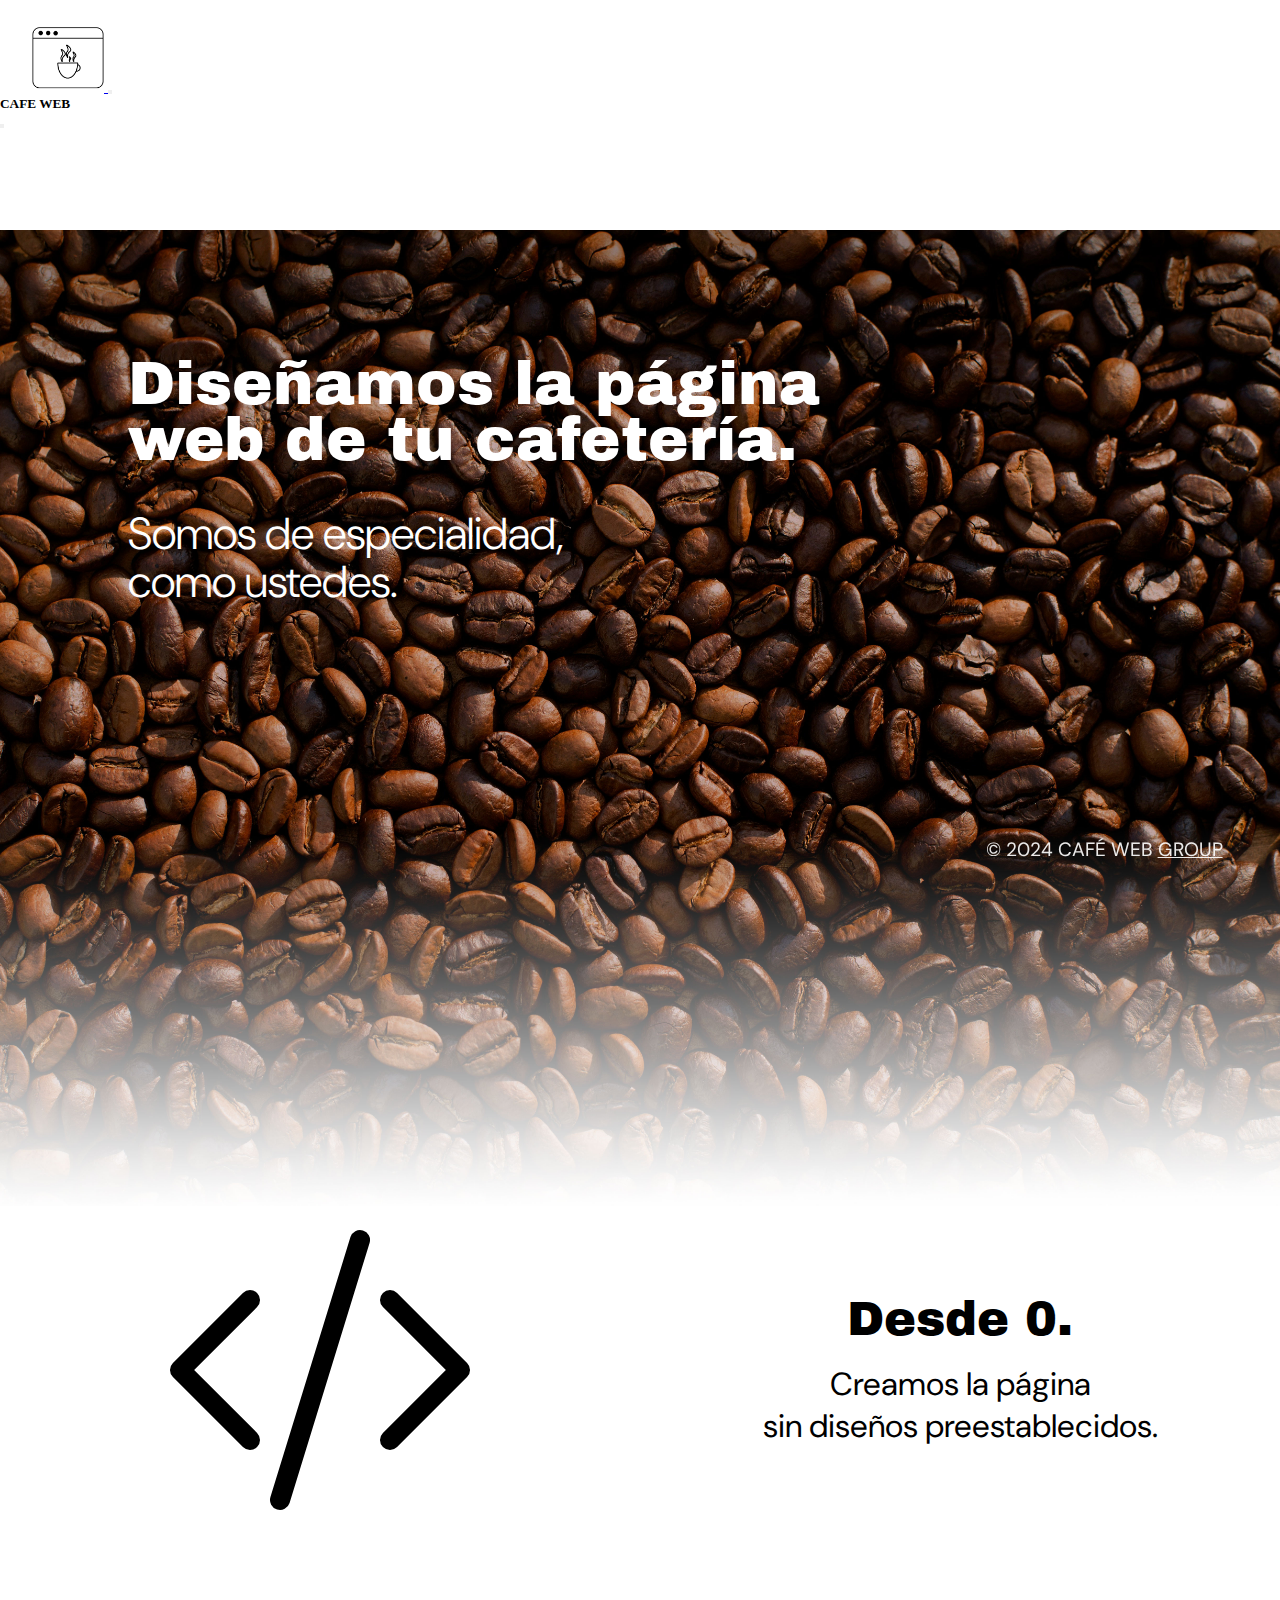
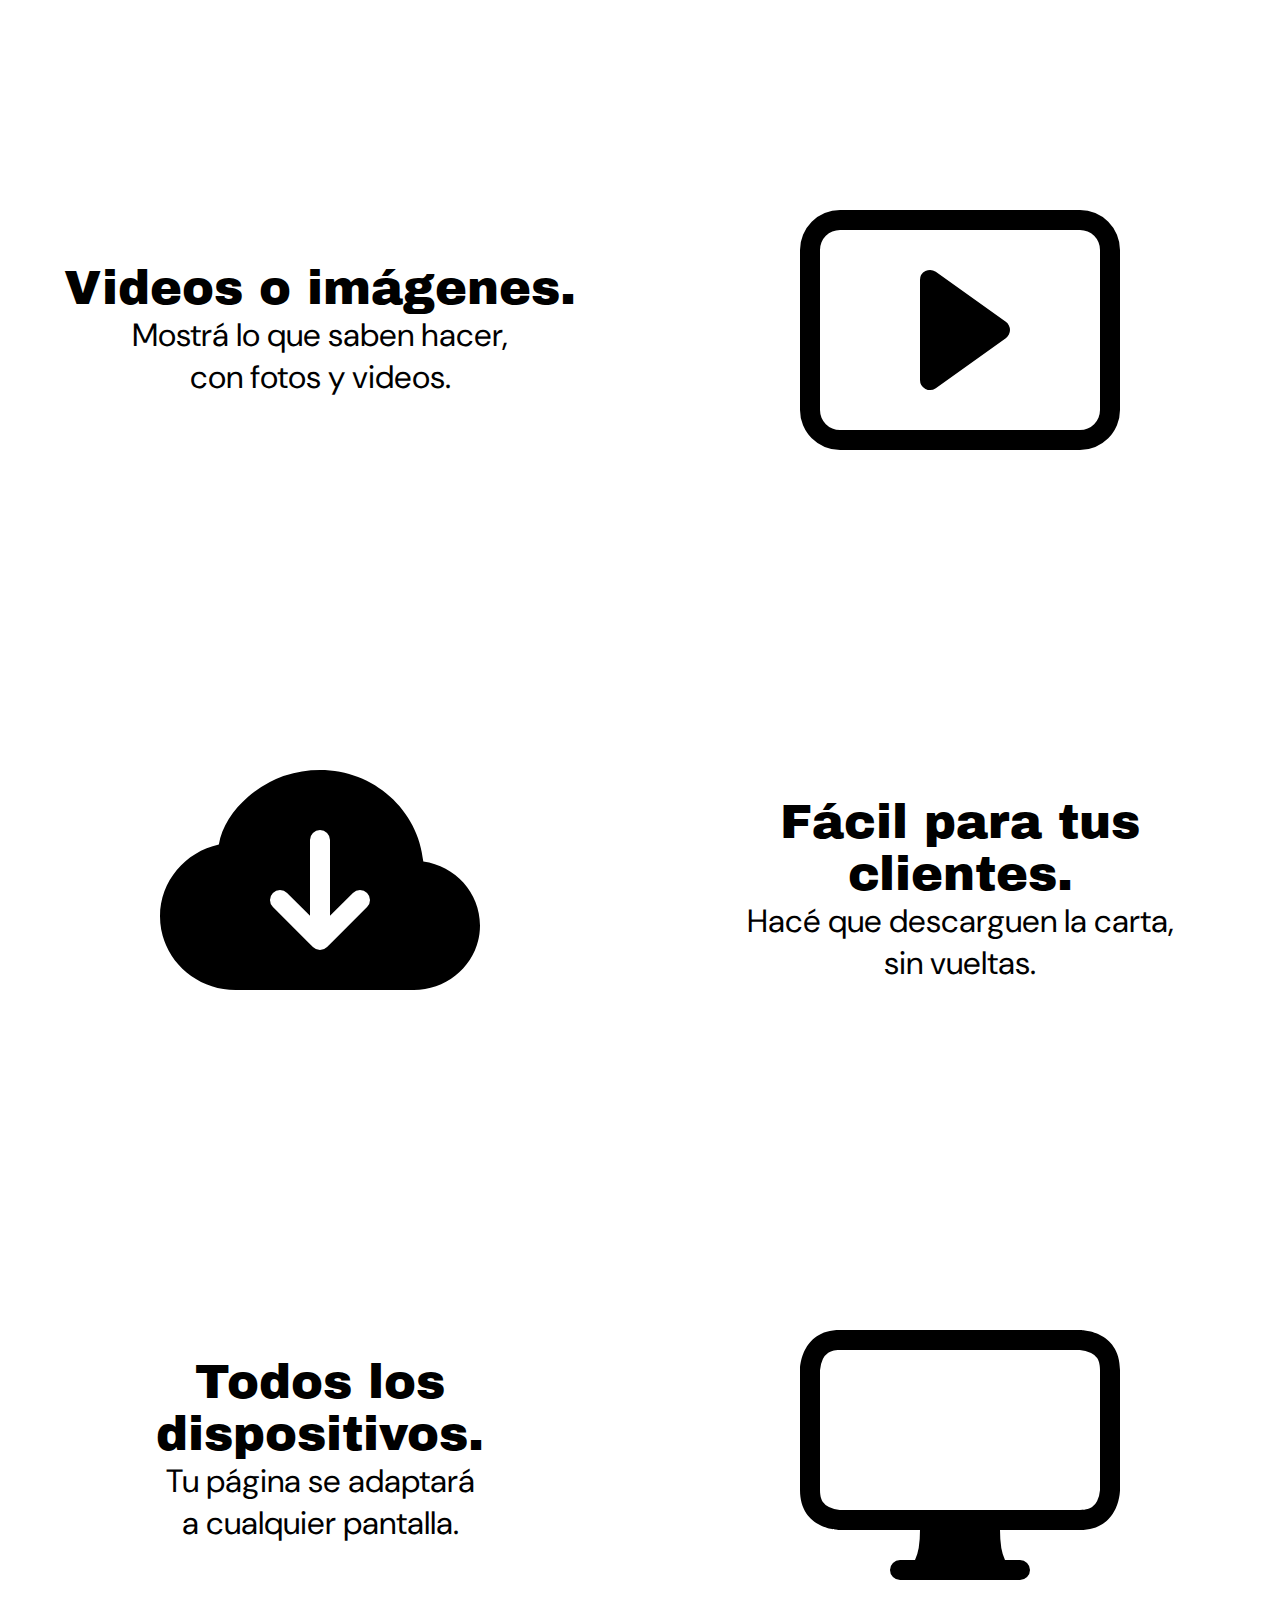
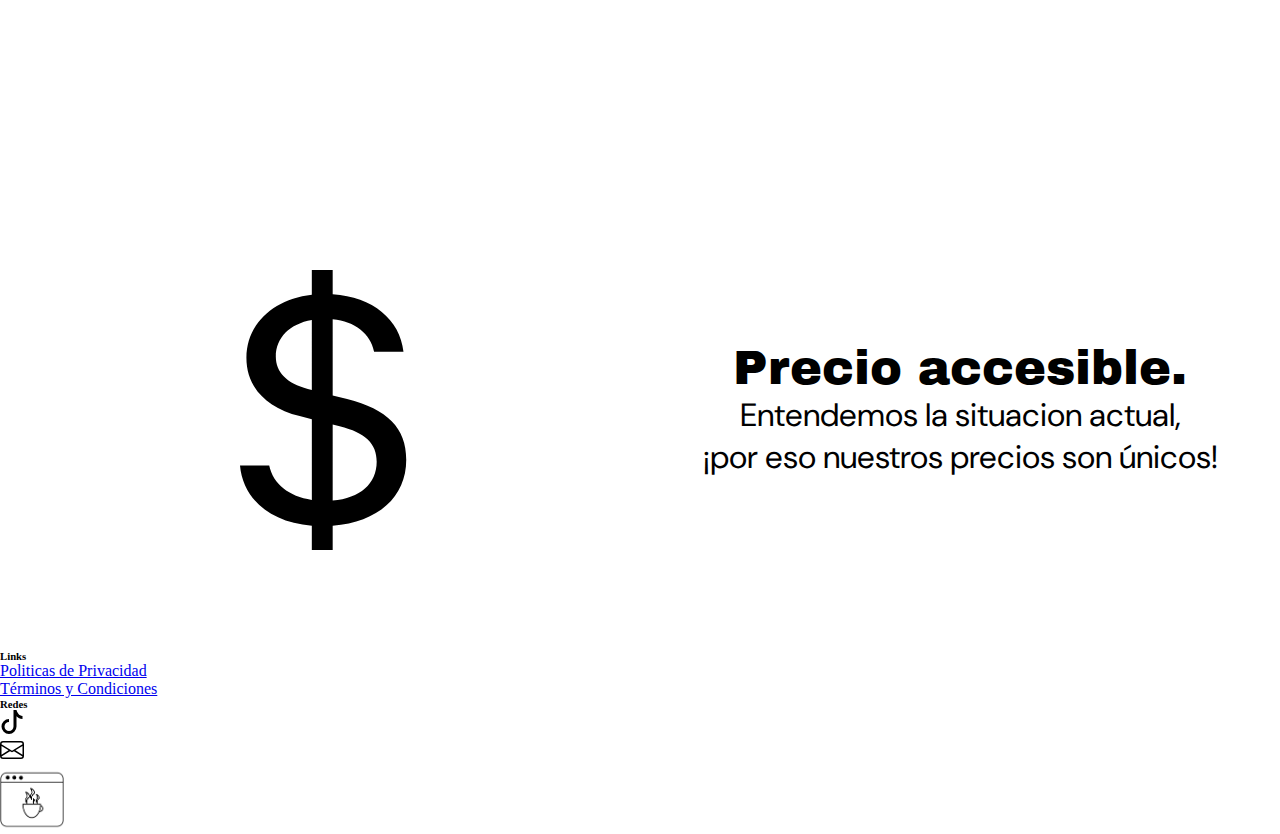
<file: index.html>
<!DOCTYPE html>
<html lang="en">
<head>
    <meta charset="UTF-8">
    <meta name="viewport" content="width=device-width, initial-scale=1.0">
    <title>CAFÉ WEB | Hacemos de tu cafeteria una página web.</title>
    <link rel="stylesheet" href="styles.css">
    <link rel="shortcut icon" href="icons/iglogobig.png">
    <link href="https://cdn.jsdelivr.net/npm/bootstrap@5.3.2/dist/css/bootstrap.min.css" rel="stylesheet" integrity="sha384-T3c6CoIi6uLrA9TneNEoa7RxnatzjcDSCmG1MXxSR1GAsXEV/Dwwykc2MPK8M2HN" crossorigin="anonymous">
</head>
<body>
    
    <nav class="navbar navbar-expand-lg fixed-top" style='background-color: #ffffff; padding: 20px 0'>
        <div class="container-fluid">
            <a class="navbar-brand" href="index.html">
                <img src="icons/iglogobig.png" alt="" class="logo-navbar">
            </a>
            <button class="navbar-toggler" type="button" data-bs-toggle="offcanvas" data-bs-target="#offcanvasDarkNavbar" aria-controls="offcanvasDarkNavbar" aria-label="Toggle navigation">
                <span class="navbar-toggler-icon"></span>
            </button>
            <div class="offcanvas offcanvas-end" tabindex="-1" id="offcanvasDarkNavbar" aria-labelledby="offcanvasDarkNavbarLabel">
                <div class="offcanvas-header">
                    <h5 class="offcanvas-title" id="offcanvasNavbarLabel">CAFE WEB</h5>
                    <button type="button" class="btn-close" data-bs-dismiss="offcanvas" aria-label="Close"></button>
                </div>
                <div class="offcanvas-body">
                    <ul class="navbar-nav justify-content-end flex-grow-1">
                        <!--<li class="nav-item">      
                            <button class="btn me-2 mb-2 mt-2" type="button" id="button-navbar-proyectos">   
                                <a href="#" class="proyectos">Proyectos!</a>
                            </button>            
                        </li>-->
                    </ul>
                </div>                
            </div>
        </div>
    </nav>
    


    <div class="content-water-mark">
        <p class="water-mark">© 2024 CAFÉ WEB <u>GROUP</u></p>
    </div>

    <div class="content-background">

        <div class="content-image-background">

            <img src="media/background4.jpg" alt="" class="image-background">

            <img src="media/background-mobile2.jpg" alt="" class="image-background-mobile">

        </div>

        
        <div class="content-title-background">
            <p class="title-background">Diseñamos la página web de tu cafetería.</p>
        </div>
        
        <div class="content-text-background">
            <p class="text-background">Somos de especialidad, como ustedes.</p>
        </div>
    
    </div>

    

    <div class="all-content">
        

        <div class="content-image1">
            <img src="media/code-slash.svg" alt="" class="image1">
        </div>

        <div class="content-text1">
            <p class="title">Desde 0.</p><br>
            <p class="text">Creamos la página <br> sin diseños preestablecidos. </p>
        </div>





    

        <div class="content-image2">
            <img src="media/media.svg" alt="" class="image2">
        </div>

        <div class="content-text2">
            <p class="title">Videos o imágenes.</p>
            <p class="text">Mostrá lo que saben hacer, <br> con fotos y videos.</p>
        </div>





        <div class="content-image3">
            <img src="media/cloud-arrow-down-fill.svg" alt="" class="image3">
        </div>


        <div class="content-text3">
            <p class="title">Fácil para tus clientes.</p>
            <p class="text">Hacé que descarguen la carta, <br> sin vueltas.</p>
        </div>




        <div class="content-image4">
            <img src="media/display.svg" alt="" class="image4">
        </div>

        
        <div class="content-text4">
            <p class="title">Todos los dispositivos.</p>
            <p class="text">Tu página se adaptará <br> a cualquier pantalla.</p>
        </div>





        <div class="content-image5">
            <img src="media/money.svg" alt="" class="image5">
            <!--<video autoplay loop muted width="300" height="auto">
                <source src="media/celu.mp4">
            </video>-->
        </div>

        
        <div class="content-text5">
            <p class="title">Precio accesible.</p>
            <p class="text">Entendemos la situacion actual, <br> ¡por eso nuestros precios son únicos!</p>
        </div>

    </div>



    <!--FOOTER-->
    <div class="container-fluid">
        <div class="row p-3 bg-light">
          <div class="col-xs-12 col-md-6 col-lg-3 mb-5 mt-5">
          <h6>Links</h6>
          <div class="mb-2">
          <a href="#" class="text-decoration-none text-secondary">Politicas de Privacidad</a>
          </div>
          <div class="mb-2">
          <a href="#" class="text-decoration-none text-secondary">Términos y Condiciones</a>
          </div>
          </div>
          <div class="col-xs-12 col-md-6 col-lg-3 mb-5 mt-5">
          <h6>Redes</h6>
          <div class="mb-2">
            <a class="text-decoration-none text-secondary" href="https://www.tiktok.com/@cafeweb.ar">
              <img src="icons/tiktok.svg" alt="" class="icons-footer">
            </a>
          </div>
          <div class="mb-2">
            <a class="text-decoration-none text-secondary" href="mailto:cafewebar@gmail.com">
              <img src="icons/envelope.svg" alt="" class="icons-footer">
            </a>
          </div>
          </div>

          <div class="col-xs-12 col-md-6 col-lg-3 mb-5 mt-5">
          </div>

          <div class="col-xs-12 col-md-6 col-lg-3 mb-5 mt-5">
              <img src="icons/iglogobig.png" alt="" id="logo-footer">
          </div>
        </div>



    <script src="https://cdn.jsdelivr.net/npm/bootstrap@5.3.2/dist/js/bootstrap.bundle.min.js" integrity="sha384-C6RzsynM9kWDrMNeT87bh95OGNyZPhcTNXj1NW7RuBCsyN/o0jlpcV8Qyq46cDfL" crossorigin="anonymous"></script>
</body>
</html>
</file>
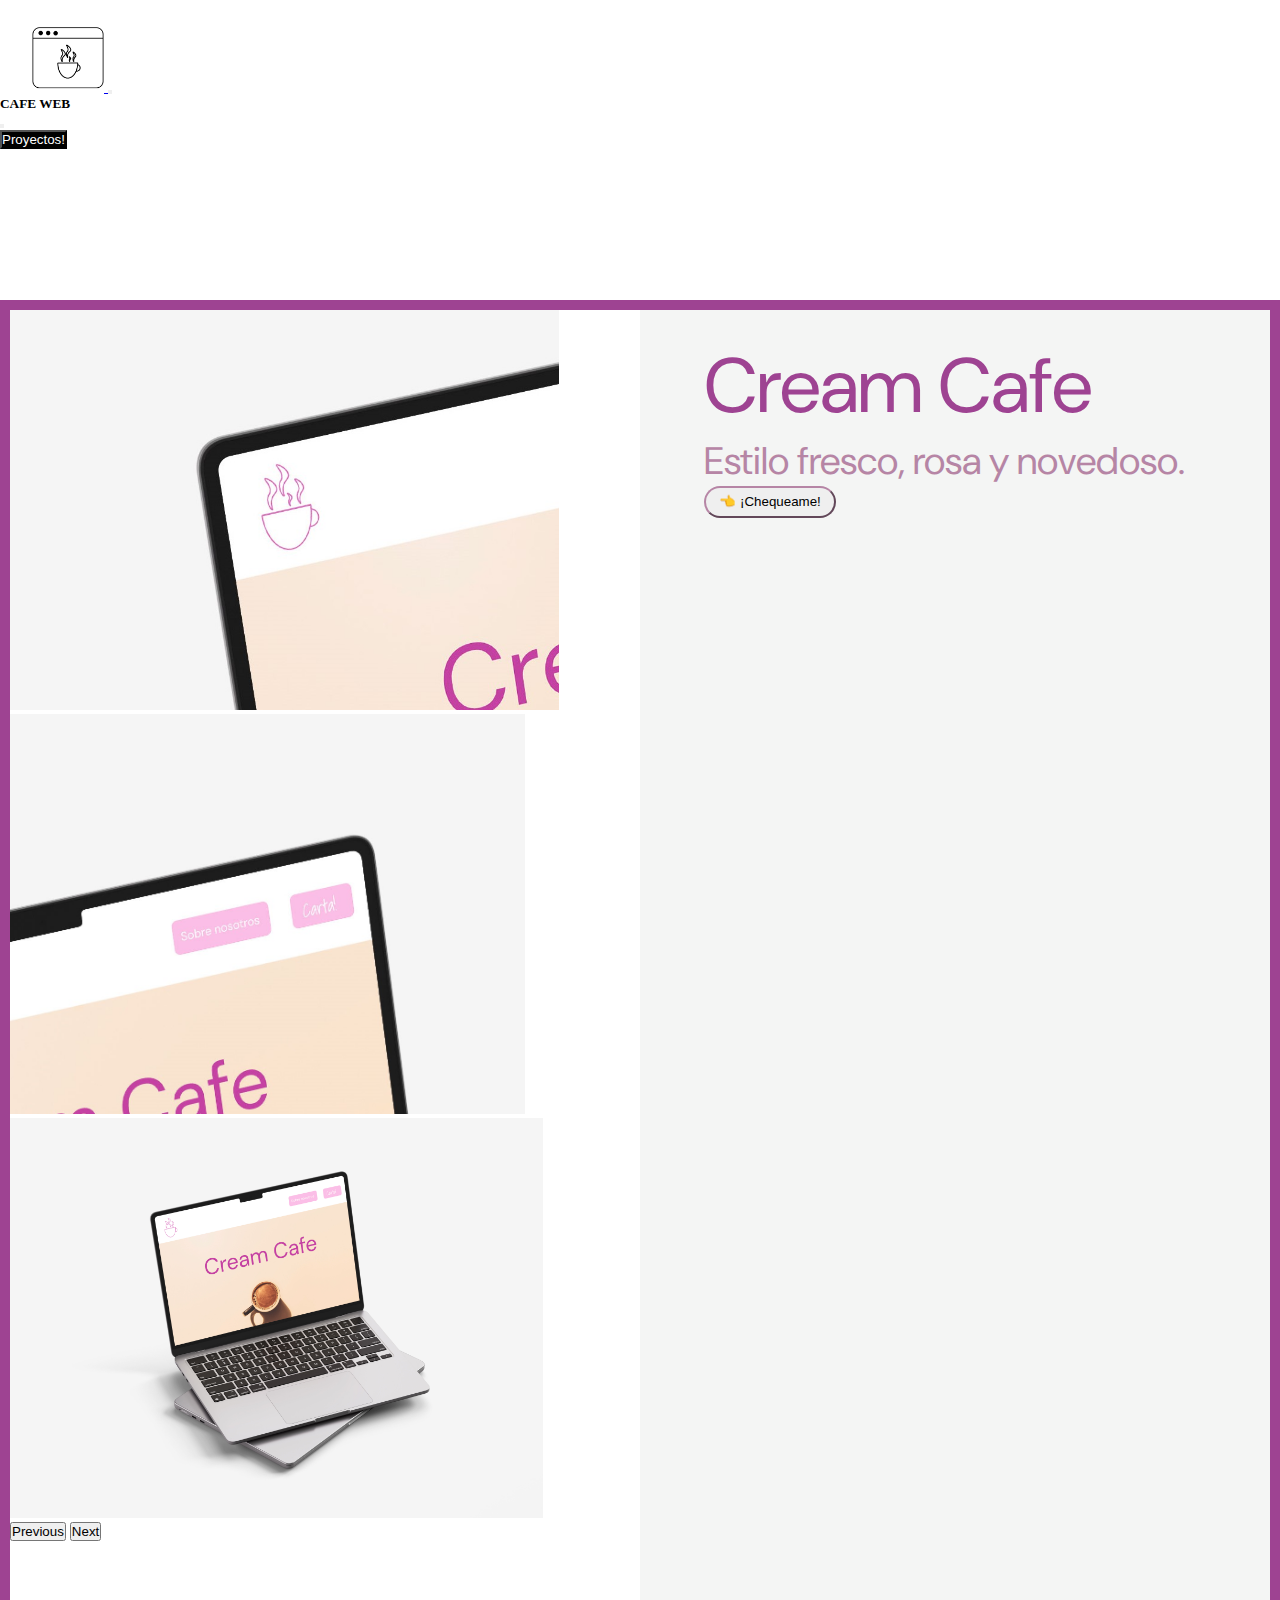
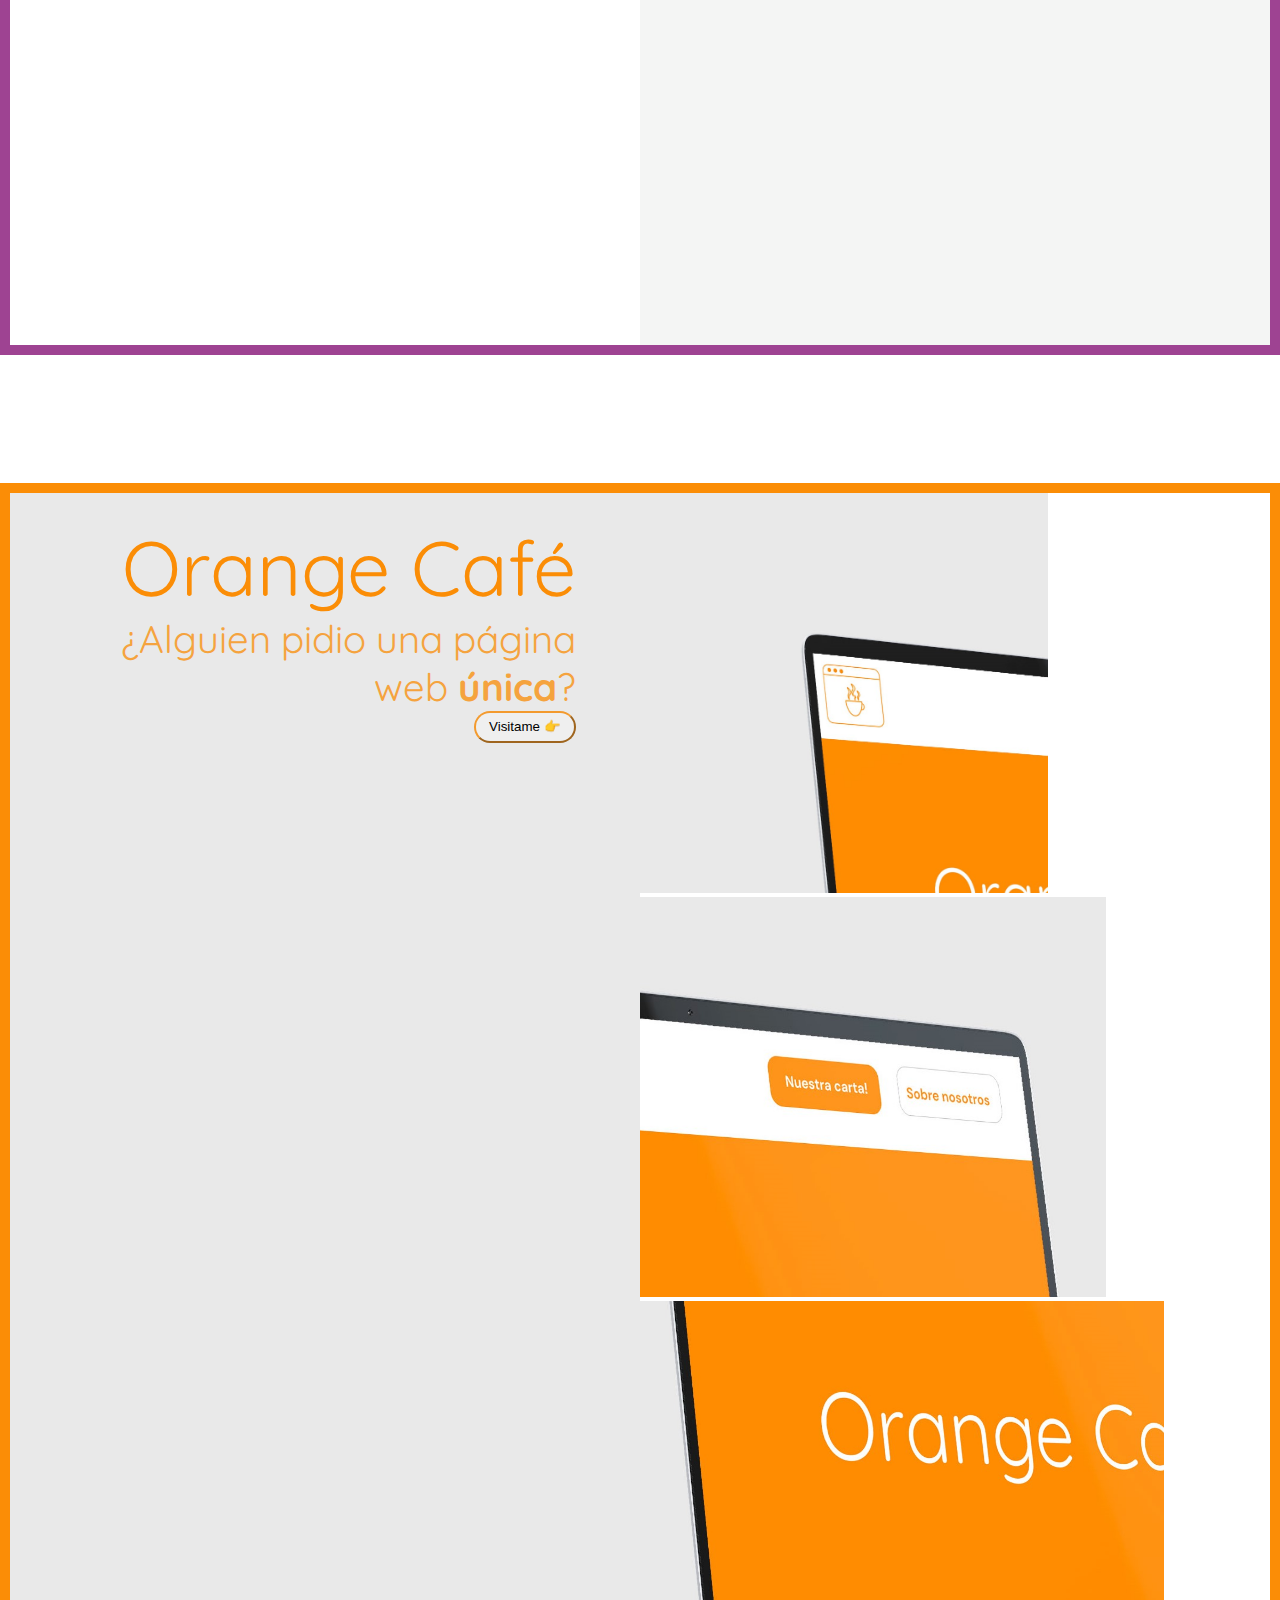
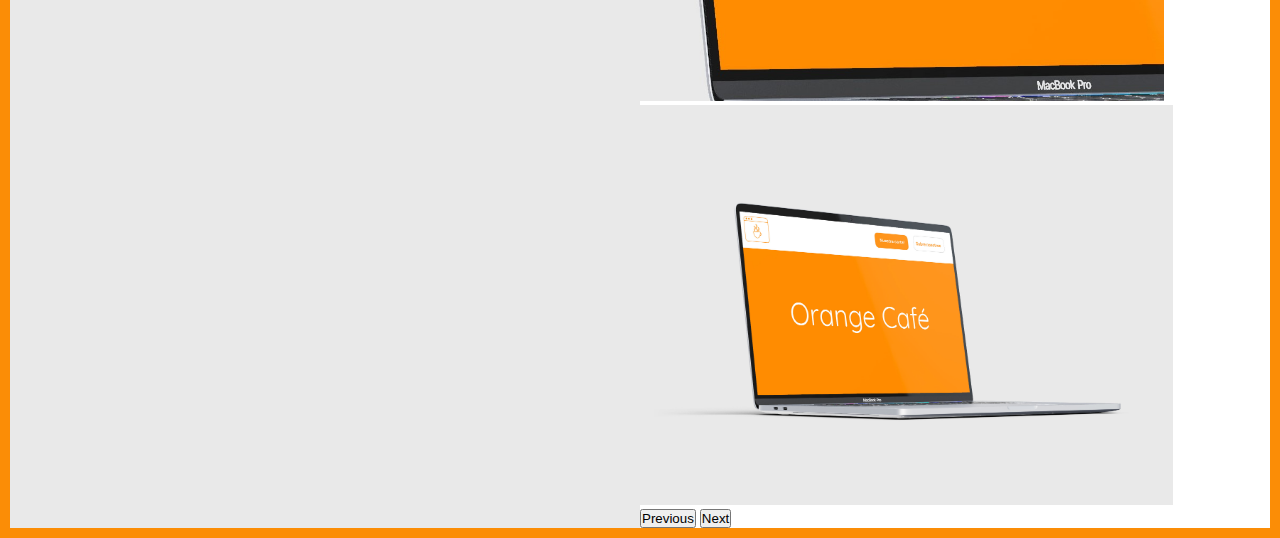
<file: proyectos.html>
<!DOCTYPE html>
<html lang="en">
<head>
    <meta charset="UTF-8">
    <meta name="viewport" content="width=device-width, initial-scale=1.0">
    <title>CAFÉ WEB | Proyectos!</title>
    <link rel="stylesheet" href="styles.css">
    <link rel="shortcut icon" href="icons/iglogobig.png">
    <link href="https://cdn.jsdelivr.net/npm/bootstrap@5.3.2/dist/css/bootstrap.min.css" rel="stylesheet" integrity="sha384-T3c6CoIi6uLrA9TneNEoa7RxnatzjcDSCmG1MXxSR1GAsXEV/Dwwykc2MPK8M2HN" crossorigin="anonymous">
</head>
<body>
    
    <nav class="navbar navbar-expand-lg fixed-top" style='background-color: #ffffff; padding: 20px 0'>
        <div class="container-fluid">
            <a class="navbar-brand" href="index.html">
                <img src="icons/iglogobig.png" alt="" class="logo-navbar">
            </a>
            <button class="navbar-toggler" type="button" data-bs-toggle="offcanvas" data-bs-target="#offcanvasDarkNavbar" aria-controls="offcanvasDarkNavbar" aria-label="Toggle navigation">
                <span class="navbar-toggler-icon"></span>
            </button>
            <div class="offcanvas offcanvas-end" tabindex="-1" id="offcanvasDarkNavbar" aria-labelledby="offcanvasDarkNavbarLabel">
                <div class="offcanvas-header">
                    <h5 class="offcanvas-title" id="offcanvasNavbarLabel">CAFE WEB</h5>
                    <button type="button" class="btn-close" data-bs-dismiss="offcanvas" aria-label="Close"></button>
                </div>
                <div class="offcanvas-body">
                    <ul class="navbar-nav justify-content-end flex-grow-1">
                        <li class="nav-item">      
                            <button class="btn me-2 mb-2 mt-2" type="button" id="button-navbar-proyectos">   
                                <a href="proyectos.html" class="proyectos">Proyectos!</a>
                            </button>            
                        </li>
                    </ul>
                </div>                
            </div>
        </div>
    </nav>




    <div class="proyectos-content">

        <div class="proyecto1">
            <div id="carouselExampleAutoplaying" class="carousel slide" data-bs-ride="carousel">
                <div class="carousel-inner">
                  <div class="carousel-item active" data-bs-interval="3000">
                      <img src="proyectos/cream/compu2a.jpg" class="d-block w-100 img-fluid" alt="..." id="slide">
                  </div>
                  <div class="carousel-item" data-bs-interval="3000">
                      <img src="proyectos/cream/compu2b.jpg" class="d-block w-100 img-fluid" alt="..." id="slide">
                  </div>
                  <div class="carousel-item" data-bs-interval="3000">
                    <img src="proyectos/cream/compu2.jpg" class="d-block w-100 img-fluid" alt="..." id="slide">
                  </div>
                </div>
        
                  <button class="carousel-control-prev" type="button" data-bs-target="#carouselExampleAutoplaying" data-bs-slide="prev">
                  <span class="carousel-control-prev-icon" aria-hidden="true"></span>
                  <span class="visually-hidden">Previous</span>
                  </button>
                  <button class="carousel-control-next" type="button" data-bs-target="#carouselExampleAutoplaying" data-bs-slide="next">
                  <span class="carousel-control-next-icon" aria-hidden="true"></span>
                  <span class="visually-hidden">Next</span>
                  </button>  
            </div>
        </div>

        <div class="textproyecto1">
            <p class="title-proyecto1">Cream Cafe</p>
            <p class="content-proyecto1">Estilo fresco, rosa y novedoso.</p>
            
            <a href="https://cafeweb-ar.github.io/cream/" class="cream-link">
                <button class="cream-button">👈 ¡Chequeame!</button>
            </a>            
        </div>



        <div class="proyecto2">
            <div id="carouselExampleAutoplaying" class="carousel slide" data-bs-ride="carousel">
                <div class="carousel-inner">
                  <div class="carousel-item active" data-bs-interval="3000">
                      <img src="proyectos/orange/compu8a.jpg" class="d-block w-100 img-fluid" alt="..." id="slide">
                  </div>
                  <div class="carousel-item" data-bs-interval="3000">
                      <img src="proyectos/orange/compu8b.jpg" class="d-block w-100 img-fluid" alt="..." id="slide">
                  </div>
                  <div class="carousel-item" data-bs-interval="3000">
                    <img src="proyectos/orange/compu8c.jpg" class="d-block w-100 img-fluid" alt="..." id="slide">
                  </div>
                  <div class="carousel-item" data-bs-interval="3000">
                    <img src="proyectos/orange/compu8.jpg" class="d-block w-100 img-fluid" alt="..." id="slide">
                  </div>
                </div>
        
                  <button class="carousel-control-prev" type="button" data-bs-target="#carouselExampleAutoplaying" data-bs-slide="prev">
                  <span class="carousel-control-prev-icon" aria-hidden="true"></span>
                  <span class="visually-hidden">Previous</span>
                  </button>
                  <button class="carousel-control-next" type="button" data-bs-target="#carouselExampleAutoplaying" data-bs-slide="next">
                  <span class="carousel-control-next-icon" aria-hidden="true"></span>
                  <span class="visually-hidden">Next</span>
                  </button>  
            </div>
        </div>

        <div class="textproyecto2">
            <p class="title-proyecto2">Orange Café</p>
            <p class="content-proyecto2">¿Alguien pidio una página web <strong>única</strong>?</p>
            
            <a href="https://cafeweb-ar.github.io/orange/" class="orange-link">
                <button class="orange-button">Visitame 👉</button>
            </a>
                
        </div>

    </div>









    <!--FOOTER-->
    <!--<div class="container-fluid">
        <div class="row p-3 bg-light">
          <div class="col-xs-12 col-md-6 col-lg-3 mb-5 mt-5">
          <h6>Links</h6>
          <div class="mb-2">
          <a href="#" class="text-decoration-none text-secondary">Privacy & Policy</a>
          </div>
          <div class="mb-2">
          <a href="#" class="text-decoration-none text-secondary">Terms and Conditions</a>
          </div>
          </div>
          <div class="col-xs-12 col-md-6 col-lg-3 mb-5 mt-5">
          <h6>Redes</h6>
          <div class="mb-2">
            <a class="text-decoration-none text-secondary" href="https://www.instagram.com/cafeweb.ar/?hl=es">
              <img src="icons/instagram.svg" alt="" class="icons-footer">
            </a>
          </div>
          <div class="mb-2">
            <a class="text-decoration-none text-secondary" href="mailto:cafewebar@gmail.com">
              <img src="icons/envelope.svg" alt="" class="icons-footer">
            </a>
          </div>
          </div>

          <div class="col-xs-12 col-md-6 col-lg-3 mb-5 mt-5">
          </div>

          <div class="col-xs-12 col-md-6 col-lg-3 mb-5 mt-5">
              <img src="icons/iglogobig.png" alt="" id="logo-footer">
          </div>
        </div>-->


    <script src="https://cdn.jsdelivr.net/npm/bootstrap@5.3.2/dist/js/bootstrap.bundle.min.js" integrity="sha384-C6RzsynM9kWDrMNeT87bh95OGNyZPhcTNXj1NW7RuBCsyN/o0jlpcV8Qyq46cDfL" crossorigin="anonymous"></script>
</body>
</html>
</file>
<file: styles.css>
@import url('https://fonts.googleapis.com/css2?family=Archivo+Black&family=DM+Sans:ital,opsz,wght@0,9..40,100..1000;1,9..40,100..1000&family=Shadows+Into+Light&display=swap');
@import url('https://fonts.googleapis.com/css2?family=DM+Sans:ital,opsz,wght@0,9..40,100..1000;1,9..40,100..1000&display=swap');
@import url('https://fonts.googleapis.com/css2?family=DM+Sans:ital,opsz@0,9..40;1,9..40&family=Quicksand:wght@300..700&display=swap');
* {

    margin: 0;
    padding: 0;

}

.navbar-brand {

    padding-left: 2em;

}

.logo-navbar {

    width: 4.5em;
    height: auto;
    transition: all 0.4s ease-in-out;
}

.logo-navbar:hover {

    transform: scale(1.1) rotateZ(-4deg);

}


#button-navbar {

    background-color: white;
    border: 1px solid black;
    
}

#button-navbar-proyectos {

    background-color: black;

}

#button-navbar,
#button-navbar-proyectos {

    transition: all 0.3s ease-in-out;

}

#button-navbar:hover,
#button-navbar-proyectos:hover {

    transform: translateY(-6px);

}

.sobre-nosotros,
.proyectos {

    text-decoration: none;

}

.sobre-nosotros {

    color: black;

}

.proyectos {

    color: white;

}

#button-navbar:hover,
#button-navbar-proyectos:hover {

    transform: translateY(-6px);

}

.content-background {

    z-index: -1;
    position: relative;
    width: 100%;
    height: auto;

}

.content-water-mark {

    position: absolute;
    top: 93%;
    left: 77%;
    width: auto;
    height: auto;

}

.water-mark {

    position: fixed;
    color: rgba(255, 255, 255, 0.911);
    font-size: 1.5vw;
    font-family: 'DM Sans', sans-serif;

}   

.image-background,
.image-background-mobile {

    width: 100%;
    height: auto;
    padding-top: 5em;
    /*-webkit-mask-image: linear-gradient(to top, transparent 1%, rgb(255, 255, 255));
    mask-image: linear-gradient(to top, transparent 1%, white); /* Para navegadores modernos */

}

.image-background-mobile {

    display: none;

}



.content-title-background {

    width: 45em;
    height: 4em;
    position: absolute;
    top: 20%;
    left: 10%;
    text-align: left;
    line-height: 3.5em;
}

.title-background {

    color: rgb(255, 255, 255);
    font-family: "Archivo Black", sans-serif;
    font-size: 3.8em;
    transform: translateY(-6px);
    transition: all 1.5s ease-in-out;
    animation: appear 1.5s ease-in-out both;
    animation-delay: 1.7s;

}

.content-text-background {

    width: 30em;
    height: 4em;
    position: absolute;
    top: 34%;
    left: 10%;
    text-align: left;
    line-height: 3em;

}

.text-background {

    color: rgb(255, 255, 255);
    font-family: 'DM Sans', sans-serif;
    font-size: 2.8em;
    font-weight: 300;
    animation: appear 1.5s ease-in-out both;
    animation-delay: 2.4s;

    
}   



.all-content {

    display: grid;
    grid-template-columns: 1fr 1fr;
    grid-template-rows: repeat(5, 1fr);
    row-gap: 15em;
    padding-bottom: 5em;
    grid-template-areas: 'image1 text1'
                         'text2  image2'
                         'image3 text3'
                         'text4  image4'
                         'image5 text5';

}


.content-image1 {

    grid-area: image1;
    display: flex;
    align-content: center;
    justify-content: center;
   
}

.image1 {

    width: 20em;
    height: auto;
    animation: move-up-down 5s ease-in-out infinite;

}


.content-text1 {

    grid-area: text1;
    

}








/*------------------------------------------------------------*/

.content-text2 {

    grid-area: text2;
    
    

}

.content-image2 {

    grid-area: image2;
    display: flex;
    align-content: center;
    justify-content: center;
   
}

.image2 {

    width: 20em;
    height: auto;
    animation: move-up-down 5s ease-in-out infinite;

}



/*------------------------------------------------------------*/


.content-text3 {

    grid-area: text3;
    

}

.content-image3 {

    grid-area: image3;
    display: flex;
    align-content: center;
    justify-content: center;
   
}

.image3 {

    width: 20em;
    height: auto;
    animation: move-up-down 5s ease-in-out infinite;

}




/*------------------------------------------------------------*/



.content-image4 {

    grid-area: image4;
    display: flex;
    align-content: center;
    justify-content: center;

}

.image4 {

    width: 20em;
    height: auto;
    animation: move-up-down 5s ease-in-out infinite;
    

}   


.content-text4 {

    grid-area: text4;
    

}


/*---------------------------------------------------------------*/
.content-image5 {

    grid-area: image5;
    display: flex;
    align-content: center;
    justify-content: center;

}

.image5 {

    width: 20em;
    height: auto;
    animation: move-up-down 5s ease-in-out infinite;
    

}   


.content-text5 {

    grid-area: text5;
    

}





.content-text1,
.content-text2,
.content-text3,
.content-text4,
.content-text5 {

    align-content: center;
    text-align: center;
    padding: 0 2em;

}








.title {

    font-family: 'Archivo Black', sans-serif;
    font-size: 3em;
    color: black;
}

.text {

    font-family: 'DM Sans', sans-serif;
    font-size: 2em;
    color: black;


}












.icons-footer {

    width: 1.5em;
    height: auto;
    transition: all 0.3s ease-in-out;
}

.icons-footer:hover {

    transform: translateY(-6px);

}

#logo-footer {

    width: 4em;
    height: auto;

}








/*-------------------ANIMACIONES--------------------------*/

@keyframes appear {
    
    from {

        opacity: 0;
    
    }

    to {

        opacity: 1;

    }


}

@keyframes appear-navbar {
    
    from {

        transform: translateY(-100px);

    }

    to {

        transform: translateY(0.1px);

    }
}



@keyframes move-up-down {
    
    0% {

        transform: translateY(-40px);

    }

    50% {

        transform: translateY(40px);

    }

    100% {

        transform: translateY(-40px);

    }
        

}




/*=================================================      PROYECTOS       ===========================================================*/


.proyectos-content {

    display: grid;
    grid-template-columns: 1fr 1fr;
    grid-template-rows: 1fr 1fr;
    margin-top: 8.2em;
    row-gap: 8em;
    grid-template-areas: 'proyecto1 textproyecto1'
                         'textproyecto2 proyecto2';

}

#slide {

    width: auto;
    height: 25em;

}

.proyecto1 {

    grid-area: proyecto1;
    border-bottom: 10px solid rgb(158, 67, 146);
    border-left: 10px solid rgb(158, 67, 146);
    border-top: 10px solid rgb(158, 67, 146);
    

}   

.textproyecto1 {

    grid-area: textproyecto1;
    background-color: #f4f5f4;
    text-align: start;
    padding: 2vw 5vw;
    border-bottom: 10px solid rgb(158, 67, 146);
    border-right: 10px solid rgb(158, 67, 146);
    border-top: 10px solid rgb(158, 67, 146);

}

.title-proyecto1 {

    font-family: 'DM Sans';
    font-size: 6vw;
    color:  rgb(158, 67, 146);

}

.content-proyecto1 {

    font-family: 'DM Sans';
    font-size: 3vw;
    color:  rgb(182, 133, 165);

}

.cream-button {

    border-radius: 5em;
    padding: 0.5em 1em;
    border-color: rgb(182, 133, 165);
    transition: all 0.3s ease-in-out;

}

.cream-link {

    text-decoration: none;
    color: rgb(158, 67, 146);

}

.cream-button:hover {

    transform: translateY(-6px);
    background-color: rgb(158, 67, 146);
    color: white;


}

/*===========ORANGE===============*/

.proyecto2 {

    grid-area: proyecto2;
    border-bottom: 10px solid #fb8d06;
    border-right: 10px solid #fb8d06;
    border-top: 10px solid #fb8d06;

}   

.textproyecto2 {

    grid-area: textproyecto2;
    background-color: #e9e9e9;
    text-align: end;
    padding: 2vw 5vw;
    border-bottom: 10px solid #fb8d06;
    border-left: 10px solid #fb8d06;
    border-top: 10px solid #fb8d06;
    

}

.title-proyecto2 {

    font-family: 'Quicksand', sans-serif;
    font-size: 6vw;
    color:  #fb8d06;

}

.content-proyecto2 {

    font-family: 'Quicksand', sans-serif;
    font-size: 3vw;
    color:  #f5a33e;

}

.orange-button {

    border-radius: 5em;
    padding: 0.5em 1em;
    border-color: #f39a2e;
    transition: all 0.3s ease-in-out;

}

.orange-link {

    text-decoration: none;
    color: rgb(255, 255, 255);

}

.orange-button:hover {

    transform: translateY(-6px);
    background-color: #fb8d06;
    color: white;


}





















@media (max-width:980px) {
    

    .navbar-brand {

        padding-left: 0.5em;
    
    }

    .logo-navbar {

        width: 20vw;
        height: auto;

    }

    .all-content {

        display: grid;
        grid-template-columns: 1fr;
        grid-template-rows: auto auto auto auto auto auto auto auto;
        row-gap: 0;
        padding-top: 5em;
        padding-bottom: 0;
        grid-template-areas: 'image1'
                             'text1'
                             'image2'
                             'text2'  
                             'image3'
                             'text3'
                             'image4'
                             'text4'
                             'image5'
                             'text5';
    
    }

    


    .image-background {

        display: none;

    }

    .image-background-mobile {

        display: block;
        padding-top: 5em;
        height: 215vw;
        
    }

    .image1,
    .image2,
    .image3,
    .image4,
    .image5 {

        width: 80vw;
        height: auto;
    }



    .content-title-background {

        width: auto;
        height: auto;
        position: absolute;
        top: 70vw;
        left: 10vw;
        text-align: left;
        line-height: 13vw;
    }
    
    .title-background {
    
        font-size: 13vw;
        
    
    }
    
    .content-text-background {
    
        width: auto;
        height: auto;
        top: 130vw;
        left: 10vw;
        text-align: left;
        line-height: 9vw;
    
    }
    
    .text-background {
    
        font-size: 10vw;
        
    
        
    }   

    .title {

        font-size: 13vw;
    }
    
    .text {
    
        font-size: 10vw;
    
    
    }

    .content-text1,
    .content-text2,
    .content-text3,
    .content-text4,
    .content-text5 {

        align-content: baseline;
        text-align: center;      
        padding-top: 1em;  
        padding-bottom: 25em;
        padding-right: 3vw;
        padding-left: 3vw;

    }

    .icons-footer {

        width: 12vw;
        height: auto;
    
    }
    
    #logo-footer {
    
        width: 30vw;
        height: auto;
    
    }
    

}
</file>
